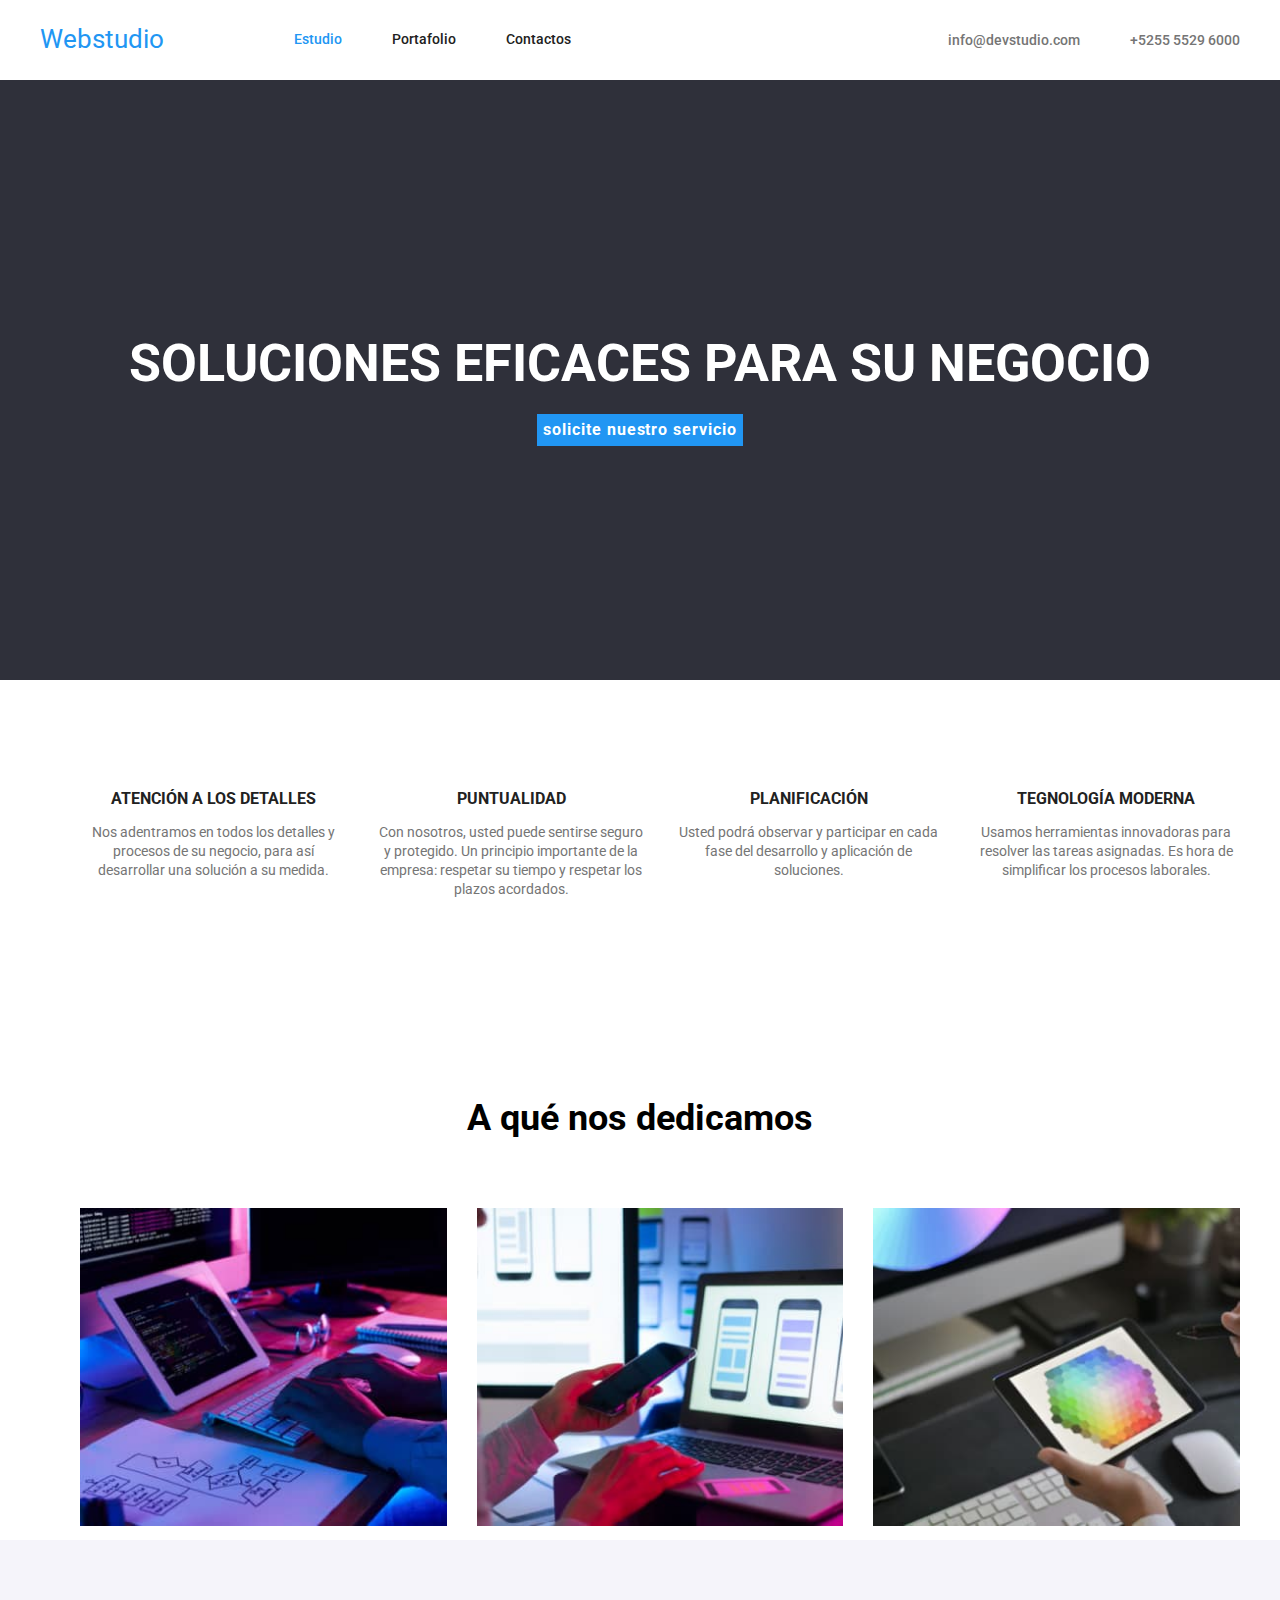
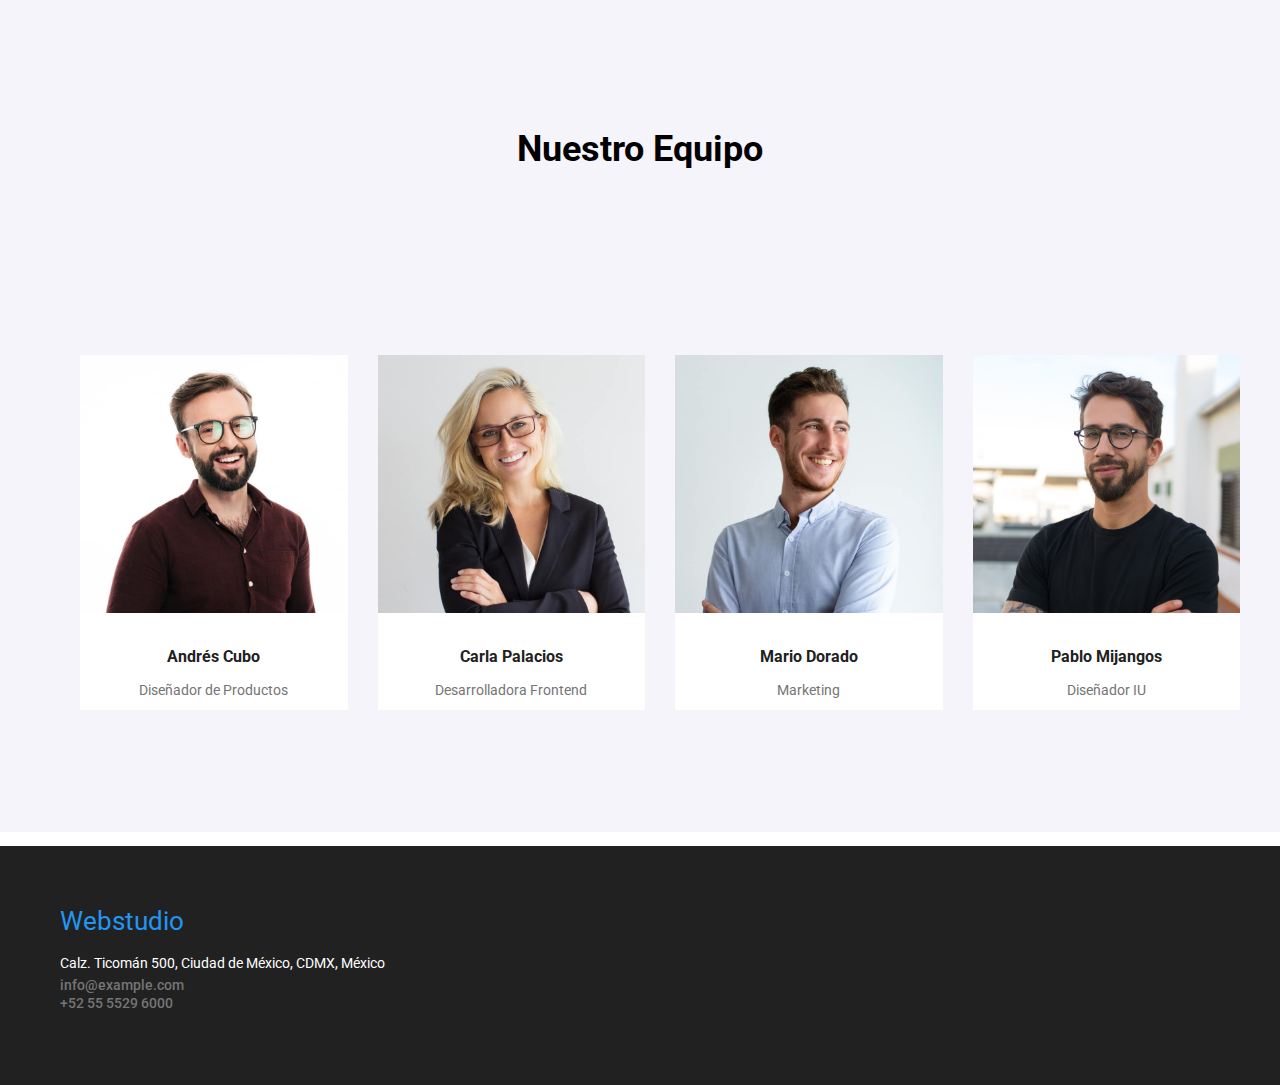
<file: index.html>
<!DOCTYPE html>
<html lang="es">
<head>
    <meta charset="UTF-8">
    <meta http-equiv="X-UA-Compatible" content="IE=edge">
    <meta name="viewport" content="width=device-width, initial-scale=1.0">
    <title>SOLUCIONES EFICACES PARA SU NEGOCIO</title>
    <link rel="stylesheet" href="https://cdnjs.cloudflare.com/ajax/libs/modern-normalize/1.0.0/modern-normalize.min.css"/>
    <link rel="stylesheet" href="https://fonts.googleapis.com/css2?family=Raleway:wght@700&family=Roboto:wght@400;500;700;900&display=swap"/>
    <link rel="stylesheet" href="./css/styles.css">
</head>
<body>
     <!--Encabezado principal de la pagina-->
    <header class="header container">
        <nav class="navbar">
            <a class="subtitle" href="WebStudio">Webstudio</a>
            <ul class="navbar-menu">  
                <li class="nav-item current">
                    <a href="./index.html" >Estudio</a>
                </li>
                <li class="nav-item">
                    <a href="./portfolio.html">Portafolio</a>
                </li>
                <li class="nav-item">
                    <a href="Contactos">Contactos</a>
                </li>
            </ul>
        </nav>
            <ul class="navbar-contac">
                <li>
                    <a class="link" href="mailto:info@devstudio.com">info@devstudio.com</a>
                </li>
                <li>
                    <a class="link" href="tel:+5255552960">+5255 5529 6000</a>
                </li>
            </ul>
    </header>
    <main>
        <section class="principal-section">
            <h1 class="title-main">SOLUCIONES EFICACES PARA SU NEGOCIO</h1>
            <button type="button" class="button-title">solicite nuestro servicio</button>
        </section> 
        <section class="section">
            <ul class="cards container">
                <li class="list">
                    <h3 class="second-title">ATENCIÓN A LOS DETALLES</h3>
                   <p class="paragraph">
                     Nos adentramos en todos los detalles y procesos de su negocio, para así desarrollar una solución a su medida.
                   </p>
                </li>
                <li class="list">
                    <h3 class="second-title">PUNTUALIDAD</h3>
                    <p class="paragraph">
                    Con nosotros, usted puede sentirse seguro y protegido. Un principio importante de la empresa: respetar su tiempo y respetar los plazos acordados.
                    </p>
                </li>
                <li class="list">
                    <h3 class="second-title">PLANIFICACIÓN</h3>
                    <p class="paragraph">
                        Usted podrá observar y participar en cada fase del desarrollo y aplicación de soluciones.
                    </p>
                </li>
                <li class="list">
                    <h3 class="second-title">TEGNOLOGÍA MODERNA</h3>
                    <p class="paragraph">
                     Usamos herramientas innovadoras para resolver las tareas asignadas. Es hora de simplificar los procesos laborales.
                    </p>
                </li>
            </ul>    
        </section> 
        <section class="section container">
            <h2 class="third-title">A qué nos dedicamos</h2>
            <ul class="targets">
                <li class="list-second"><img src="./images/image1.jpg" alt="image1" width="373"></li>
                <li class="list-second"><img src="./images/image2.jpg" alt="image2" width="373"></li>
                <li class="list-second"><img src="./images/image3.jpg" alt="image3" width="373"></li>  
            </ul>
        </section>
        <section class="section-our-team">
            <div class="container">
                <h2 class="third-title">Nuestro Equipo</h2>
                <ul class="images-secundary"> 
                    <li class="cards-images">
                        <img src="./images/image4.jpg" alt="Andrés Cubo" width="270">
                        <h3 class="second-title-images">Andrés Cubo</h3>
                        <p class="paragraph-images">Diseñador de Productos</p>
                    </li>
                    <li class="cards-images">
                        <img src="./images/image5.jpg" alt="Carla Palacios" width="270">
                        <h3 class="second-title-images">Carla Palacios</h3>
                        <p class="paragraph-images">Desarrolladora Frontend</p>
                    </li>
                    <li class="cards-images">
                        <img src="./images/image6.jpg" alt="development" width="270">
                        <h3 class="second-title-images">Mario Dorado</h3>
                        <p class="paragraph-images">Marketing</p>
                    </li>
                    <li class="cards-images">
                        <img src="./images/image7.jpg" alt="development" width="270">
                        <h3 class="second-title-images">Pablo Mijangos</h3>
                        <p class="paragraph-images">Diseñador IU </p>
                    </li>
                </ul>  
            </div>
        </section>
    </main>
    <footer class="footer-addres">
        <div class="container">
            <a class="subtitle" href="WebStudio">Webstudio</a>
            <address>
                <ul class="navbar-footer">
                    <li>
                        <a class="address" href="https://goo.gl/maps/V77BbGmia95WHTqk6" target="_blank">Calz. Ticomán 500, Ciudad de México, CDMX, México</a> 
                    </li>
                    <li class="">
                        <a class="link" href="mailto:info@example.com">info@example.com</a>
                    </li>
                    <li class="">
                        <a class="link" href="tel:+525555296000">+52 55 5529 6000</a>
                    </li>
                </ul>
            </address>
        </div>
    </footer>
</body>
</html>
</file>
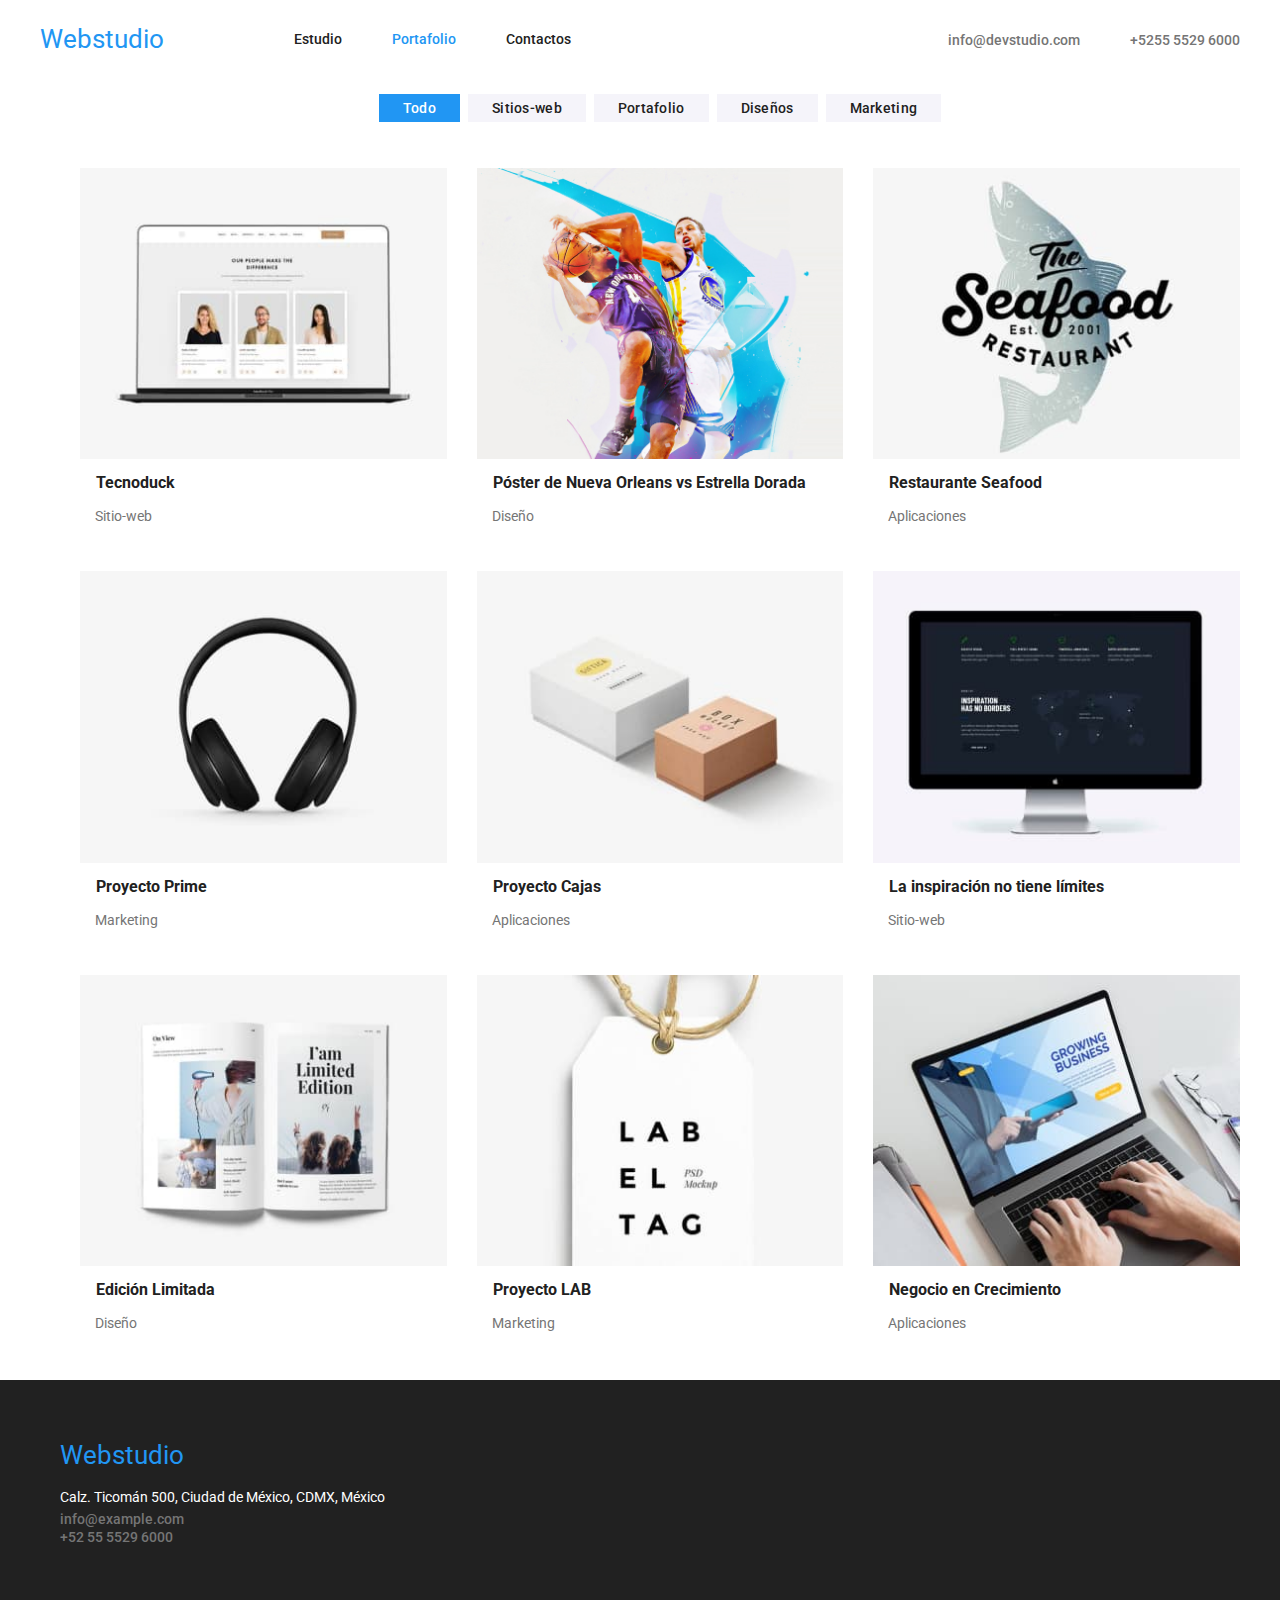
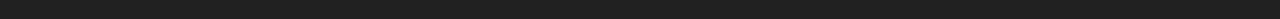
<file: portfolio.html>
<!DOCTYPE html>
<html lang="en">
<head>
    <meta charset="UTF-8">
    <meta http-equiv="X-UA-Compatible" content="IE=edge">
    <meta name="viewport" content="width=device-width, initial-scale=1.0">
    <title class="main-title">portfolio</title>
    <link rel="stylesheet" href="https://cdnjs.cloudflare.com/ajax/libs/modern-normalize/1.0.0/modern-normalize.min.css"/>
    <link rel="stylesheet" href="https://fonts.googleapis.com/css2?family=Raleway:wght@700&family=Roboto:wght@400;500;700;900&display=swap"/>
    <link rel="stylesheet" href="./css/styles.css">
</head>
<body>
    <!--Encabezado principal de la pagina-->
    <header class="header container">
        <nav class="navbar">
            <a class="subtitle" href="WebStudio">Webstudio</a>
            <ul class="navbar-menu">  
                <li class="nav-item"> 
                    <a href="./index.html" >Estudio</a>
                </li>
                <li class="nav-item current">
                    <a href="./portfolio.html">Portafolio</a>
                </li>
                <li class="nav-item">
                    <a href="Contactos">Contactos</a>
                </li>
            </ul>
        </nav>
            <ul class="navbar-contac">
                <li>
                    <a class="link" href="mailto:info@devstudio.com">info@devstudio.com</a>
                </li>
                <li>
                     <a class="link" href="tel:+525555296000">+5255 5529 6000</a>
                 </li>
            </ul>
    </header>
    <main>
        <!-- filtro de portafolio -->
        <section class="section container">
            <ul class="buttons">
                <li><button type="button" class="filter-button principal-button">Todo</button></li>
                <li><button type="button" class="filter-button">Sitios-web</button></li>
                <li><button type="button" class="filter-button">Portafolio</button></li>
                <li><button type="button" class="filter-button">Diseños</button></li>
                <li><button type="button" class="filter-button">Marketing</button></li>
            </ul>
            <ul class="cards-primary container">
                <li class="cards-items">
                    <img src="images/imagen_1.jpg" alt="sitios-web" width="370">
                    <h3 class="second-title-p">Tecnoduck</h3>
                    <p class="paragraph-text">Sitio-web</p>
                </li>
                <li class="cards-items">
                    <img src="images/imagen_2.jpg" alt="Diseño" width="370">
                    <h3 class="second-title-p">Póster de Nueva Orleans vs Estrella Dorada</h3>
                    <p class="paragraph-text">Diseño</p>
                </li>
                <li class="cards-items">
                    <img src="images/imagen_3..jpg" alt="aplicaciones" width="370">
                    <h3 class="second-title-p">Restaurante Seafood</h3>
                    <p class="paragraph-text">Aplicaciones</p>
                </li>
                <li class="cards-items">
                    <img src="images/imagen_.4.jpg" alt="aplicaciones" width="370">
                    <h3 class="second-title-p">Proyecto Prime</h3>
                    <p class="paragraph-text">Marketing</p>
                </li>
                <li class="cards-items">
                    <img src="images/imagen_5.jpg" alt="aplicaciones" width="370">
                    <h3 class="second-title-p">Proyecto Cajas</h3>
                    <p class="paragraph-text">Aplicaciones</p>
                </li>
                <li class="cards-items">
                    <img src="images/imagen_6.jpg" alt="sitio-web" width="370">
                    <h3 class="second-title-p">La inspiración no tiene límites</h3>
                    <p class="paragraph-text">Sitio-web</p>
                </li>
                <li class="cards-items">
                    <img src="images/imagen_7.jpg" alt="Diseño" width="370">
                    <h3 class="second-title-p">Edición Limitada</h3>
                    <p class="paragraph-text">Diseño</p>
                </li>
                <li class="cards-items">
                    <img src="images/imagen_8.jpg" alt="marketing" width="370">
                    <h3 class="second-title-p">Proyecto LAB</h3>
                    <p class="paragraph-text">Marketing</p>
                </li>
                <li class="cards-items">
                    <img src="images/imagen_9.jpg" alt="aplicaciones" width="370">
                    <h3 class="second-title-p">Negocio en Crecimiento</h3>
                    <p class="paragraph-text">Aplicaciones</p>
                </li>
            </ul>
        </section>
    </main>
     <!-- pie de pagina -->
    <footer class="footer-addres">
        <!-- seccion de contacto -->
        <div class="container">
            <a class="subtitle" href="WebStudio">Webstudio</a>
            <address>
                <ul class="navbar-footer">
                    <li>
                        <a class="address" href="https://goo.gl/maps/V77BbGmia95WHTqk6" target="_blank">Calz. Ticomán 500, Ciudad de México, CDMX, México</a> 
                    </li>
                    <li class="">
                        <a class="link" href="mailto:info@example.com">info@example.com</a>
                    </li>
                    <li class="">
                        <a class="link" href="tel:+525555296000">+52 55 5529 6000</a>
                    </li>
                </ul>
            </address>
        </div>
    </footer>
</body>
</html>
</file>
<file: css/styles.css>
:root {
  --main-color: #2196f3;
  --first-color: #ffffff;
  --second-color: #212121;
  --third-color: #757575;
  --background-color: #f5f4fa;
}
body{
color: #000000;
background: #ffffff;
font-family:  'Roboto', sans-serif;
font-size: 14px;
letter-spacing: 0,03em;
}
h1,h2,h3,p{
  margin: 0;
}
html{
  box-sizing: border-box;
}
*,*::after,*::before{
  box-sizing: inherit;
}
img{
  display: block;
  max-width: 100%;
  height: 0 auto;
  margin: 0 auto;
}
address{
  font-style: normal;
}
a{
  text-decoration: none;
  color: currentColor;
}
ul{
  list-style-type: none;
}
.container{
  width: 1200px;
  margin: 0 auto;
}
.header{
  display: flex;
  justify-content: space-between;
  align-items: center;
  height: 80px;
}
.navbar{
  display: flex;
  align-items: center;
  gap: 90px;
}
.navbar-menu{
  display: flex;
  justify-content: center;
  align-items: center;
  gap: 50px;
}
.navbar-contac{
  display: flex;
  justify-content: center;
  align-items: center;
  gap: 50px;
}
.cards{
  display: flex;
  flex-basis: calc((100% - 90px) / 4);
  gap: 30px;
}
.cards-images{
  background-color: white;
}
.targets{
  padding-top: 55px;
  display: flex;
  gap: 30px;
}
.section-our-team{
  background-color: #f5f4fa;
}
.images{
  display: flex;
  padding: 32px;
  gap: 10px;
}
.images-secundary{
  height: 648px;
  display: flex;
  padding-top: 50px;
  justify-content: center;
  align-items: center;
  gap: 30px;
}
.buttons{
  display: flex;
  justify-content: center;
  border-radius: 5px;
  gap: 8px;
}
.cards-primary{
  display: flex;
  flex-wrap: wrap;
  justify-content: center;
  padding-bottom: 32px;
  gap: 30px;
  padding-top: 32px;
}
.cards-items{
  flex-basis: calc((100% - 60px) / 3);
}
.cards-items:hover{
  box-shadow: 0px 1px 1px rgba(0, 0, 0, 0.12), 0px 4px 4px rgba(0, 0, 0, 0.6),
  1px 4px 6px rgba(0, 0, 0, 0.16);
}
.principal-section {
  color: #ffffff;
  font-style: normal;
  font-weight: 700;
  font-size: 26px;
  line-height: 100px;
  text-align: center;
  background-color: #2F303A;
  height: 600px;
  display: flex;
  align-items: center;
  flex-direction: column;
  justify-content: center;
}
.list{
  flex-basis: calc((100% - 90px) / 4);
}
.images{
  display: flex;
  gap: 30px; 
}
.filter{
  color:  #212121;
  font-style: normal;
  line-height: 16px;
  text-decoration: none;
}
.filter:hover{
  color: var(--main-color);
}
.link{
  text-decoration: none;
  font-style: normal;
  font-weight: 500;
  
  color: #757575;
}
.link:hover{
  color: var(--main-color);
}
.button-title{
  color: #ffffff; 
  background-color: #2196f3;
  font-family: 'Roboto';
  font-style: normal;
  font-weight: 700;
  font-size: 16px;
  line-height: 30px;
  letter-spacing: 0.06em;
  border: 0em;
  cursor: pointer;
}
.second-title{
  color: #212121;
  padding-top: 95px;
  font-style: normal;
  text-align: center;
  font-weight: 700;
  margin: 16px;
  line-height: 16px
}
.second-title-images{
  color: #212121;
  background-color: white;
  padding-top: 20px;
  font-style: normal;
  text-align: center;
  font-weight: 700;
  margin: 16px;
  line-height: 16px
}
.second-title-p{
  color: #212121;
  font-style: normal;
  font-weight: 700;
  margin: 16px;
  line-height: 16px
}
.third-title{
  font-style: normal;
  font-weight: 700;
  font-size: 36px;
  line-height: 42px;
  text-align: center;
  padding-top: 188px;
}
.list{
  list-style-type: none;
  background-color: white;
}
.subtitle{
  color: var(--main-color);
  font-size: 26px;
  font-weight: 700px;
  line-height: 1.20;
  text-decoration: none;
}
/*todo el contenido*/
.filter-button{
  color: #212121;
  background-color: #f5f4fa;
  font-family: 'Roboto';
  gap: 50px;
  font-style: normal;
  font-weight: 500;
  font-size: 14px;
  line-height: 16px;
  letter-spacing: 0.02em;
  border: 0em;
  cursor: pointer;
  padding: 6px 24px;
}
.filter-button:hover {
  color: white;
  background-color: var(--main-color);
}
.principal-button{
  color: #ffffff; 
  background-color: #2196f3;
}
.paragraph{
  color: #757575;
  padding-bottom: 10px;
  font-style: normal;
  font-weight: 400;
  line-height: 19px;
  text-align: center;
}
.paragraph-images{
  color: #757575;
  background-color: white;
  padding-bottom: 10px;
  font-style: normal;
  font-weight: 400;
  line-height: 19px;
  text-align: center;
}
.paragraph-text{
  color: #757575;
  padding-right: 20px;
  font-style: normal;
  font-weight: 400;
  line-height: 19px;
  margin: 15px;
}
.footer-addres{
  display: flex;
  background-color: #212121;
  justify-content: space-between;
  flex-direction: column;
  padding: 60px;
  gap: 10px;
}
.navbar-footer{
  background-color: #212121;
  padding-left: 0px;
  display: flex;
  flex-direction: column;
  gap: 2px;
}
.address{
  color: #ffffff;
  font-style: normal;
  font-weight: 400;
  line-height: 24px;
  text-decoration: none;
  list-style-type: none;
}
.nav-item{
  font-weight: 500;
  color: #212121;
  line-height: 1.1;
  display: flex;
}
.nav-item:hover{
  color: #2196f3;
}
.current{
  color: #2196f3;
}
</file>
